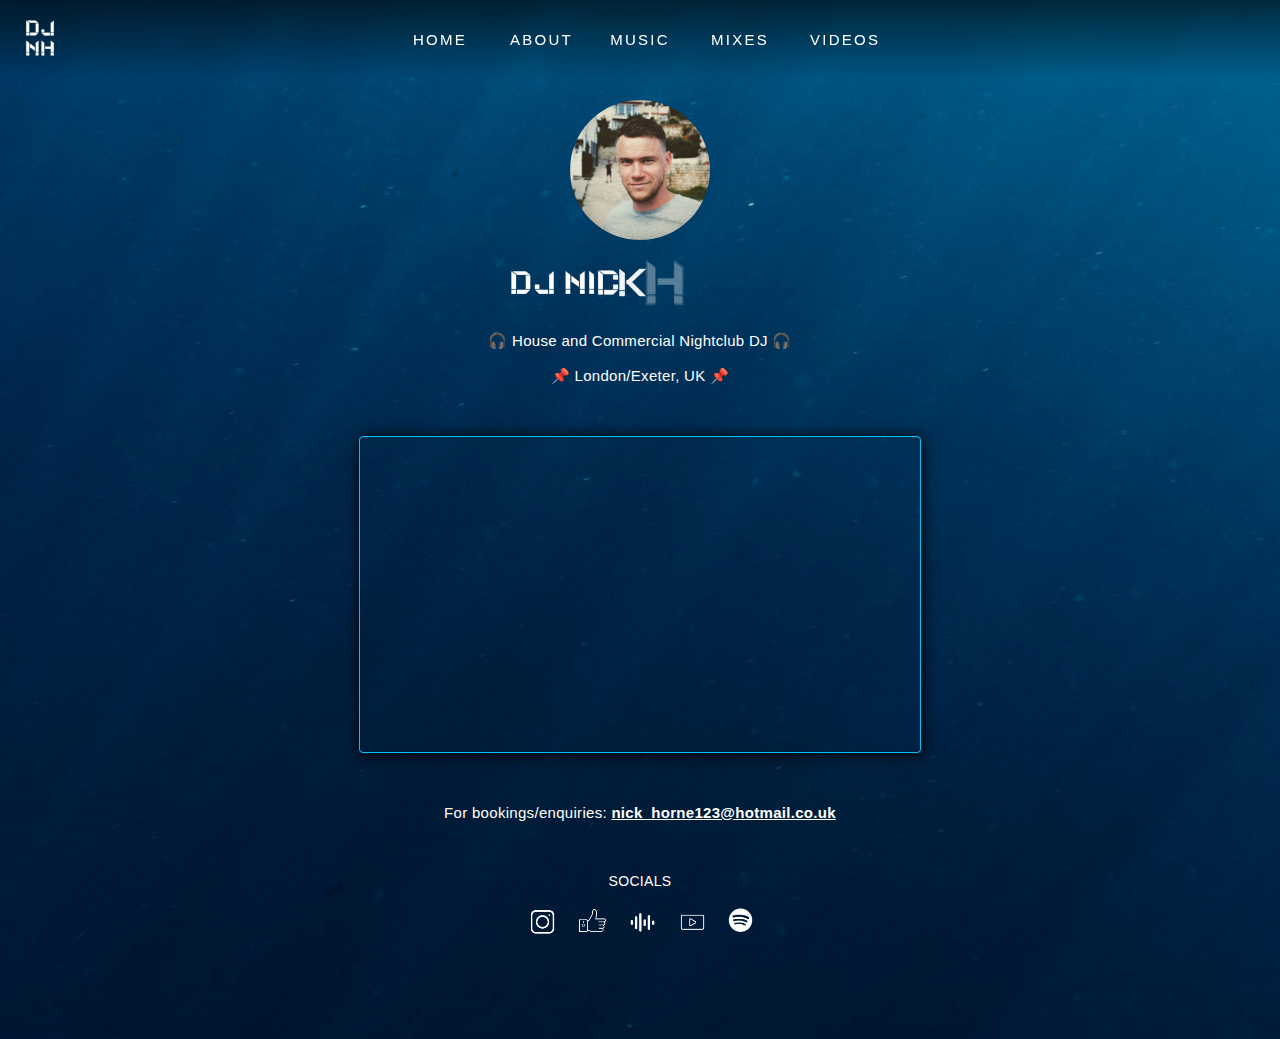
<file: index.html>
<!DOCTYPE html>
<html>
  <head>
    <title>DJ Nick Horne</title>
    <link rel="stylesheet" href="styles/home.css">
    <link rel="stylesheet" href="styles/header.css">
    <meta name="viewport" content="width=device-width initial-scale=1">
    <meta name="title" property="og:title" content="DJ Nick Horne"/>
    <meta name="image" property="og:image" content="https://ibb.co/xt9q9FPP"/>
    <meta name="description" property="og:description" content="London based House and Commercial Nightclub DJ"/>
    <meta name="url" property="og:url" content="https://djnickhorne.com"/>
    <meta name="image:width" property="og:image:width" content="1200px"/>
    <meta name="image:height" property="og:image:height" content="627px"/>
    <meta name="type" property="og:type" content="website"/>
  <body>
    <nav>
      <ul class="sidebar">
        </div class="hamgburger-menu-container">
          <a onclick=hideSidebar()>
            <img class="hamburger-menu" src="icons/closewhite.png">
          </a>
        </div>
        <li><a class="buttons" href="index.html">Home</a></li>
        <li><a class="buttons" href="about-page.html">About</a></li>
        <li><a class="buttons" href="music-page.html">Music</a></li>
        <li><a class="buttons" href="mixes-page.html">Mixes</a></li>
        <li><a class="buttons" href="videos-page.html">Videos</a></li>
      </ul>
      <ul class="header">
        <li><a class="buttons hideOnMobile" href="index.html">Home</a></li>
        <li><a class="buttons hideOnMobile" href="about-page.html">About</a></li>
        <li><a class="buttons hideOnMobile" href="music-page.html">Music</a></li>
        <li><a class="buttons hideOnMobile" href="mixes-page.html">Mixes</a></li>
        <li><a class="buttons hideOnMobile" href="videos-page.html">Videos</a></li>
      </ul>
    </nav>

    </div class="logo-container">
      <a href="index.html">
        <img class="top-left-logo" src="graphics/djnh.png" >
      </a>  
    </div>

    </div class="hamgburger-menu-container">
      <a class="show-sidebar" onclick=showSidebar()>
        <img class="hamburger-menu" src="icons/menuwhite.png">
      </a>
    </div>
    

    <div>
      <img class="headshot zoom" src="images/nhHeadshot.png">
    </div>
    
    <div>
      <img class="logo" src="graphics/animation.gif">
    </div>
    

    <div class="paragraph1">
      <p> &#x1F3A7; House and Commercial Nightclub DJ &#x1F3A7; </p>
      <p> &#128204; London/Exeter, UK &#128204; </p>
    </div> 
 

    <iframe 
     class="video1" src="https://www.youtube.com/embed/93qns_mcOfU?si=0_89nX4wfpDrEs8_" title="YouTube video player" frameborder="0" allow="accelerometer; autoplay; clipboard-write; encrypted-media; gyroscope; picture-in-picture; web-share" referrerpolicy="strict-origin-when-cross-origin" allowfullscreen>
    </iframe>

    <div class="paragraph2">
      <p>For bookings/enquiries: <a href="mailto:nick_horne123@hotmail.co.uk" class="email-link">nick_horne123@hotmail.co.uk</a></p>
    </div> 

    <div class="links">Socials</div>
    <footer class="footer">
      <a class="footer-button" href="https://www.instagram.com/djnickhorne" target="_blank">
        <img class="insta-button" src="icons/instawhite.png">
      </a>
      <a class="footer-button" href="https://www.facebook.com/djnickhorne" target="_blank">
        <img class="facebook-button" src="icons/facebookwhite.png">
      </a>
      <a class="footer-button" href="https://soundcloud.com/nickhornemusic" target="_blank">
        <img class="soundcloud-button" src="icons/soundcloudwhite.png">
      </a>
      <a class="footer-button" href="https://www.youtube.com/nickhornemusic" target="_blank">
        <img class="youtube-button" src="icons/youtubewhite.png">
      </a>
      <a class="footer-button" href="https://open.spotify.com/artist/28QDTz1KbowOF8qXHcbj36?si=wAGHIBP3RAi1wwutUwUlVA" target="_blank">
        <img class="spotify-button" src="icons/Spotify.png">
      </a>
    </footer>

    <script>
      function showSidebar() {
        const sidebar = document.querySelector('.sidebar');
        sidebar.style.display = 'flex'        
      }
      function hideSidebar() {
        const sidebar = document.querySelector('.sidebar');
        sidebar.style.display = 'none'
      }
    </script>
  </body>
</html>
</file>
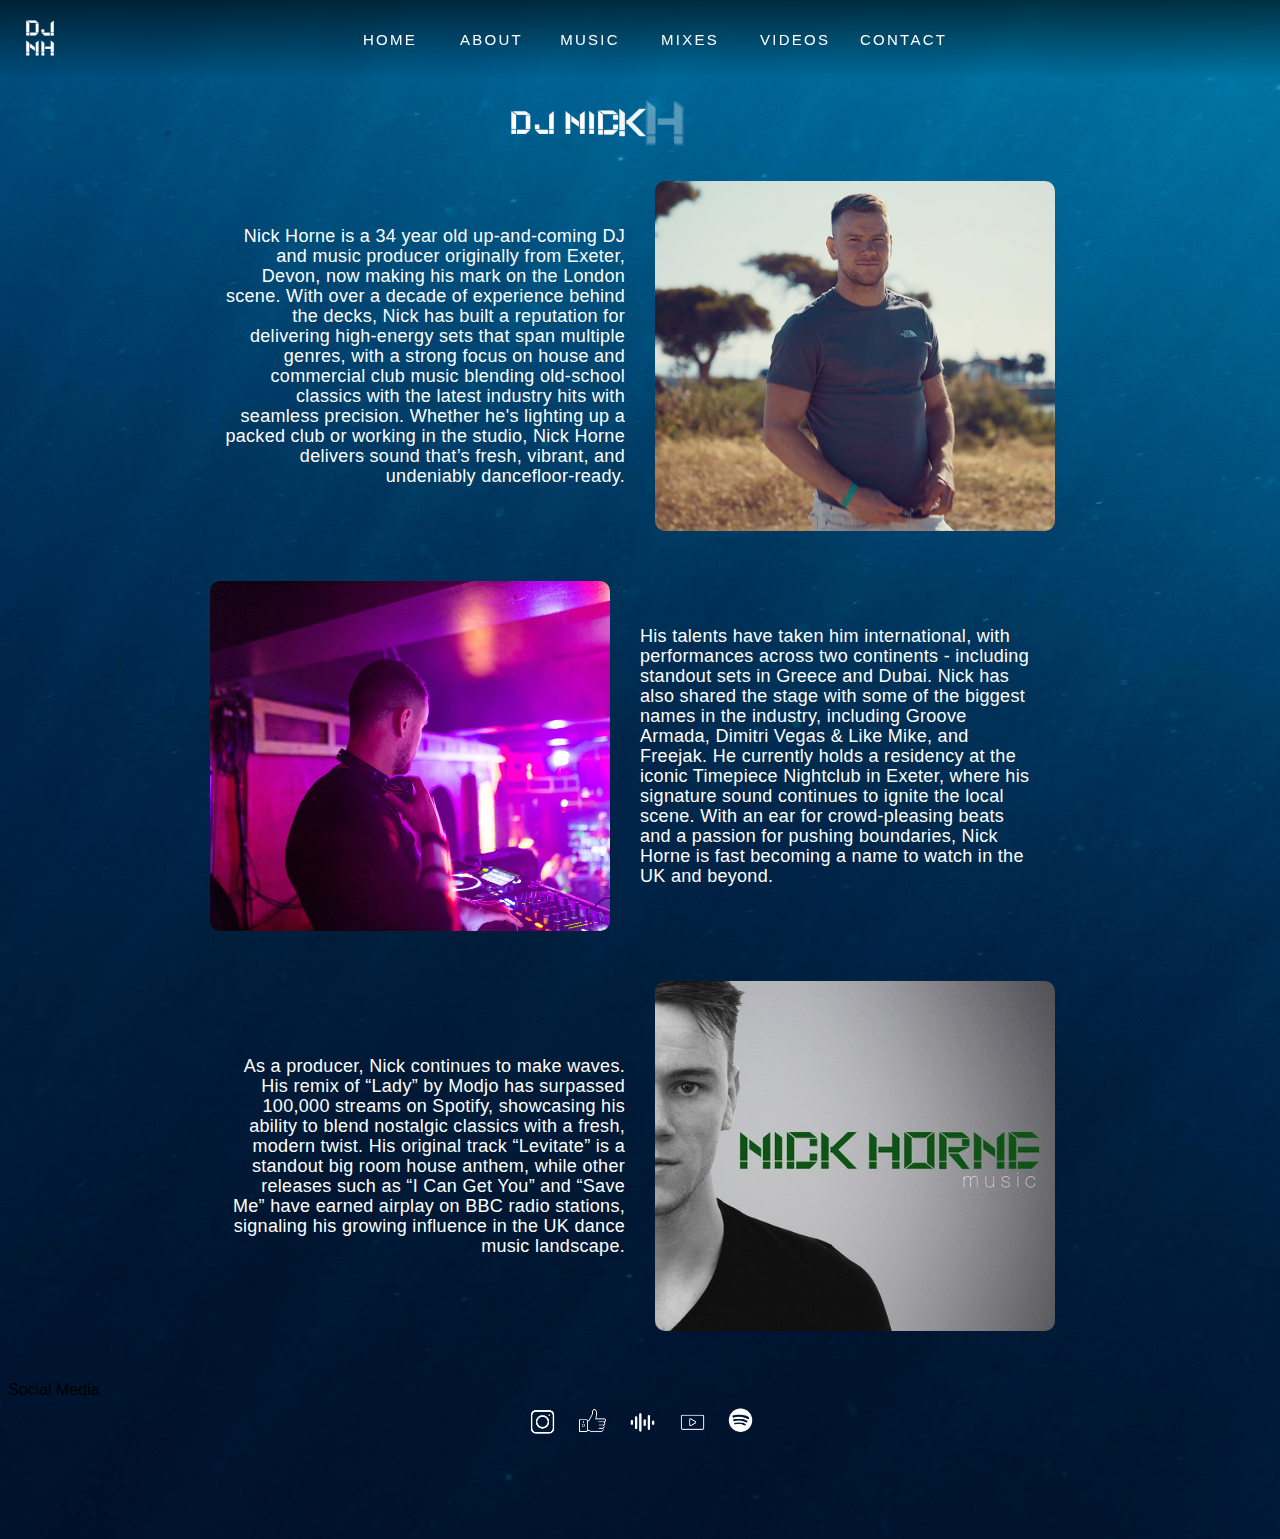
<file: about-page.html>
<!DOCTYPE html>
<html>
  <head>
    <title>DJ Nick Horne</title>
    <link rel="stylesheet" href="styles/home.css">
    <link rel="stylesheet" href="styles/about.css">
    <link rel="stylesheet" href="styles/header.css">
    <meta name="viewport" content="width=device-width initial-scale=1">
    <meta property="og:title" content="DJ Nick Horne"/> 
    <meta property="og:image" content="https://i.ibb.co/pBVjVhGG/nh-Greece-Thumbnail-Logo.jpg"/>
    <meta property="og:image:secure_url" content="https://i.ibb.co/pBVjVhGG/nh-Greece-Thumbnail-Logo.jpg"/>
    <meta property="og:image:type" content="image/jpeg" /> 
    <meta property="og:description" content="London based House and Commercial Nightclub DJ"/>
    <meta property="og:url" content="https://djnickhorne.com"/>
    <meta property="og:image:width" content="1200px"/>
    <meta property="og:image:height" content="627px"/>
    <meta property="og:type" content="website"/>
  </head>
  <body>
    <nav>
      <ul class="sidebar">
        </div class="hamgburger-menu-container">
          <a onclick=hideSidebar()>
            <img class="hamburger-menu" src="icons/closewhite.png">
          </a>
        </div>
        <li><a class="buttons" href="index.html">Home</a></li>
        <li><a class="buttons" href="about-page.html">About</a></li>
        <li><a class="buttons" href="music-page.html">Music</a></li>
        <li><a class="buttons" href="mixes-page.html">Mixes</a></li>
        <li><a class="buttons" href="videos-page.html">Videos</a></li>
        <li><a class="buttons" href="contact-page.html">Contact</a></li>
      </ul>
      <ul class="header">
        <li><a class="buttons hideOnMobile" href="index.html">Home</a></li>
        <li><a class="buttons hideOnMobile" href="about-page.html">About</a></li>
        <li><a class="buttons hideOnMobile" href="music-page.html">Music</a></li>
        <li><a class="buttons hideOnMobile" href="mixes-page.html">Mixes</a></li>
        <li><a class="buttons hideOnMobile" href="videos-page.html">Videos</a></li>
        <li><a class="buttons  contact hideOnMobile" href="contact-page.html">Contact</a></li>
      </ul>
    </nav>

    </div class="logo-container">
      <a href="index.html">
        <img class="top-left-logo" src="graphics/djnh.png" >
      </a>  
    </div>

    </div class="hamgburger-menu-container">
      <a class="show-sidebar" onclick=showSidebar()>
        <img class="hamburger-menu" src="icons/menuwhite.png">
      </a>
    </div>
   
    <div class="spacing"></div>

    <div>
      <img class="logo" src="graphics/animation.gif">
    </div>
    
    
 
    <div class="container">
      <div class="text">
        <p>
          Nick Horne is a 34 year old up-and-coming DJ and music producer originally from Exeter, Devon, now making his mark on the London scene. With over a decade of experience behind the decks, Nick has built a reputation for delivering high-energy sets that span multiple genres, with a strong focus on house and commercial club music blending old-school classics with the latest industry hits with seamless precision.
          Whether he's lighting up a packed club or working in the studio, Nick Horne delivers sound that’s fresh, vibrant, and undeniably dancefloor-ready.
        </p>
      </div>
      <div>
        <img class="image" src="images/nhGreece.JPG">
      </div>
    </div>

    <div class="container">
      <div>
          <img class="image2" src="images/nhTP.jpg">
      </div>
      <div class="text2">
      <p>
          His talents have taken him international, with performances across two continents - including standout sets in Greece and Dubai. Nick has also shared the stage with some of the biggest names in the industry, including Groove Armada, Dimitri Vegas & Like Mike, and Freejak. He currently holds a residency at the iconic Timepiece Nightclub in Exeter, where his signature sound continues to ignite the local scene. With an ear for crowd-pleasing beats and a passion for pushing boundaries, Nick Horne is fast becoming a name to watch in the UK and beyond. 
      </p>
      </div>
      <div>
          <img class="image-phone" src="images/nhTP.jpg">
      </div>
    </div>

    <div class="container">
      <div class="text">
      <p>
          As a producer, Nick continues to make waves. His remix of “Lady” by Modjo has surpassed 100,000 streams on Spotify, showcasing his ability to blend nostalgic classics with a fresh, modern twist. His original track “Levitate” is a standout big room house anthem, while other releases such as “I Can Get You” and “Save Me” have earned airplay on BBC radio stations, signaling his growing influence in the UK dance music landscape.
      </p>
      </div>
      <div>
          <img class="image" src="images/nhm.jpeg">
      </div>
    </div>

    <div class="paragraph3">Social Media</div>
     <footer class="footer">
      <a class="footer-button" href="https://www.instagram.com/djnickhorne" target="_blank">
        <img class="insta-button" src="icons/instawhite.png">
      </a>
      <a class="footer-button" href="https://www.facebook.com/djnickhorne" target="_blank">
        <img class="facebook-button" src="icons/facebookwhite.png">
      </a>
      <a class="footer-button" href="https://soundcloud.com/nickhornemusic" target="_blank">
        <img class="soundcloud-button" src="icons/soundcloudwhite.png">
      </a>
      <a class="footer-button" href="https://www.youtube.com/nickhornemusic" target="_blank">
        <img class="youtube-button" src="icons/youtubewhite.png">
      </a>
      <a class="footer-button" href="https://open.spotify.com/artist/28QDTz1KbowOF8qXHcbj36?si=wAGHIBP3RAi1wwutUwUlVA" target="_blank">
        <img class="spotify-button" src="icons/Spotify.png">
      </a>
    </footer>
    <script>
      function showSidebar() {
        const sidebar = document.querySelector('.sidebar');
        sidebar.style.display = 'flex'        
      }
      function hideSidebar() {
        const sidebar = document.querySelector('.sidebar');
        sidebar.style.display = 'none'
      }
    </script>
  </body>
</html>
</file>
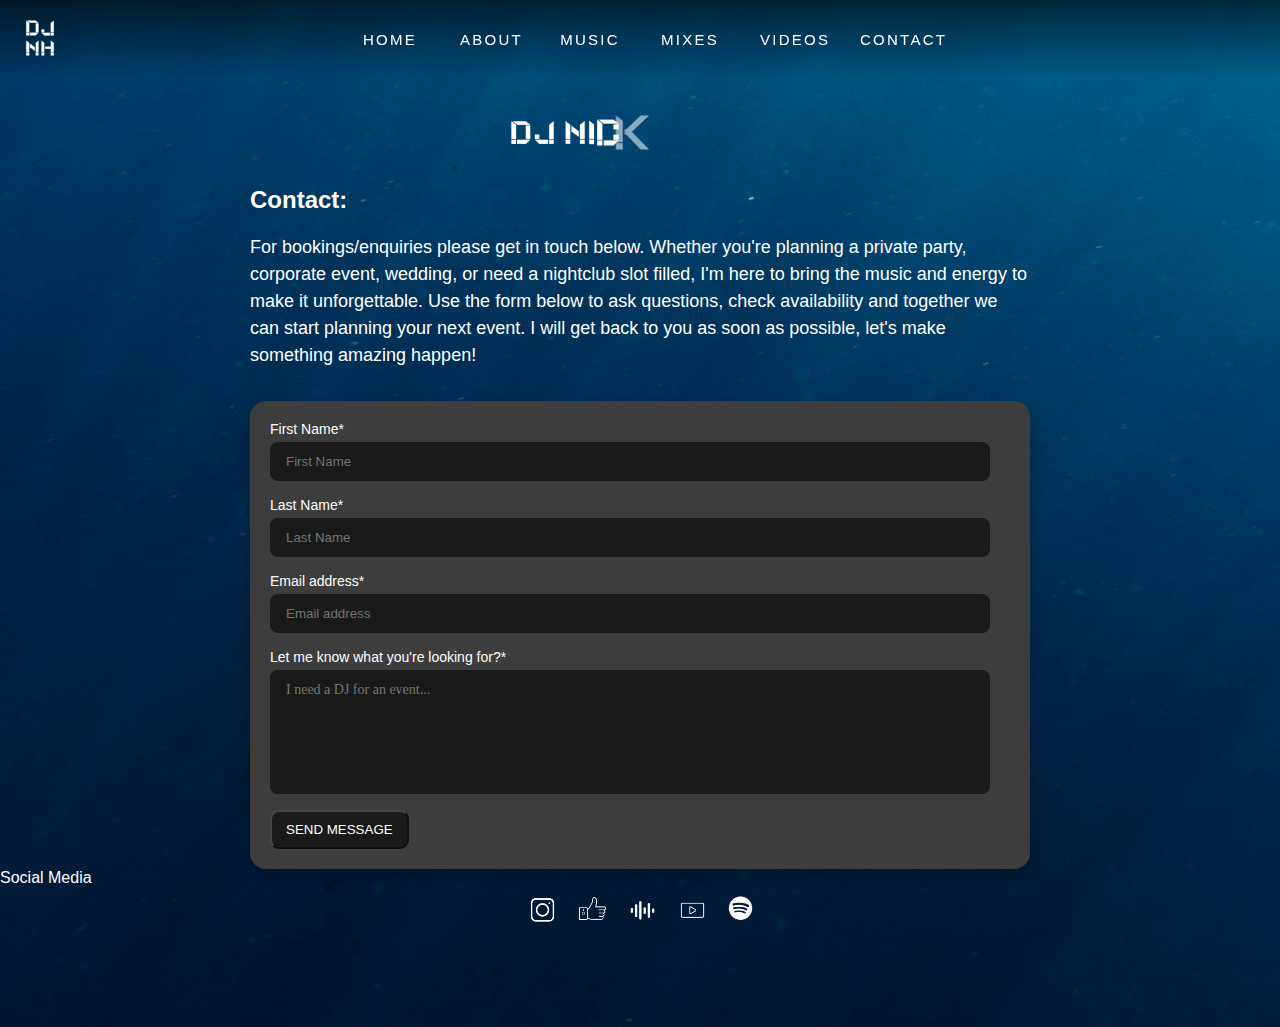
<file: contact-page.html>
<!DOCTYPE html>
<html>
  <head>
    <title>DJ Nick Horne</title>
    <link rel="stylesheet" href="styles/home.css">
    <link rel="stylesheet" href="styles/header.css">
    <link rel="stylesheet" href="styles/contact.css">
    
    <meta name="viewport" content="width=device-width initial-scale=1">
    <meta property="og:title" content="DJ Nick Horne"/> 
    <meta property="og:image" content="https://i.ibb.co/pBVjVhGG/nh-Greece-Thumbnail-Logo.jpg"/>
    <meta property="og:image:secure_url" content="https://i.ibb.co/pBVjVhGG/nh-Greece-Thumbnail-Logo.jpg"/>
    <meta property="og:image:type" content="image/jpeg" /> 
    <meta property="og:description" content="London based House and Commercial Nightclub DJ"/>
    <meta property="og:url" content="https://djnickhorne.com"/>
    <meta property="og:image:width" content="1200px"/>
    <meta property="og:image:height" content="627px"/>
    <meta property="og:type" content="website"/>
  <body>
    <nav>
      <ul class="sidebar">
        </div class="hamgburger-menu-container">
          <a onclick=hideSidebar()>
            <img class="hamburger-menu" src="icons/closewhite.png">
          </a>
        </div>
        <li><a class="buttons" href="index.html">Home</a></li>
        <li><a class="buttons" href="about-page.html">About</a></li>
        <li><a class="buttons" href="music-page.html">Music</a></li>
        <li><a class="buttons" href="mixes-page.html">Mixes</a></li>
        <li><a class="buttons" href="videos-page.html">Videos</a></li>
        <li><a class="buttons" href="contact-page.html">Contact</a></li>
      </ul>
      <ul class="header">
        <li><a class="buttons hideOnMobile" href="index.html">Home</a></li>
        <li><a class="buttons hideOnMobile" href="about-page.html">About</a></li>
        <li><a class="buttons hideOnMobile" href="music-page.html">Music</a></li>
        <li><a class="buttons hideOnMobile" href="mixes-page.html">Mixes</a></li>
        <li><a class="buttons hideOnMobile" href="videos-page.html">Videos</a></li>
        <li><a class="buttons contact hideOnMobile" href="contact-page.html">Contact</a></li>
      </ul>
    </nav>

    </div class="logo-container">
      <a href="index.html">
        <img class="top-left-logo" src="graphics/djnh.png" >
      </a>  
    </div>

    </div class="hamgburger-menu-container">
      <a class="show-sidebar" onclick=showSidebar()>
        <img class="hamburger-menu" src="icons/menuwhite.png">
      </a>
    </div>
    <div class="spacing-contact"></div>

    <div>
      <img class="logo" src="graphics/animation.gif">
    </div>

    <main>
      <section class="section-contact">
        <div class="container">
          <h2>Contact:</h2>
          <p>
            For bookings/enquiries please get in touch below. Whether you're planning a private party, corporate event, wedding, or need a nightclub slot filled, I'm here to bring the music and energy to make it unforgettable. Use the form below to ask questions, check availability and together we can start planning your next event. I will get back to you as soon as possible, let's make something amazing happen!
          </p>
          <form action="https://api.web3forms.com/submit" method="POST">
            <input type="hidden" name="access_key" value="d495bc1a-0369-47bc-947c-0711c02ec275">
            <div class="form-group">
              <label for="firstname">First Name*</label>
              <input 
                type="text" 
                name="firstname" 
                id="name" 
                required 
                class="form-element"
                placeholder="First Name">
            </div>
            <div class="form-group">
              <label for="lastname">Last Name*</label>
              <input 
                type="text" 
                name="lastname" 
                id="lastname" 
                required 
                class="form-element"
                placeholder="Last Name">
            </div>
            <div class="form-group">
              <label for="email">Email address*</label>
              <input 
                type="email" 
                name="email" 
                id="email" 
                required 
                class="form-element"
                placeholder="Email address">
            </div>
            <input type="checkbox" name="botcheck" class="hidden" style="display: none;">
            <div class="form-group full">
              <label for="message">Let me know what you're looking for?*</label>
              <textarea name="message" id="message" class="form-element" placeholder="I need a DJ for an event..."></textarea>
            </div>
            <div class="submit-group">
              <input type="submit" value="SEND MESSAGE">
            </div>
          </form>
        </div>
      </section>
    </main>
    

    

    <div class="paragraph3">Social Media</div>
    <footer class="footer">
      <a class="footer-button" href="https://www.instagram.com/djnickhorne" target="_blank">
        <img class="insta-button" src="icons/instawhite.png">
      </a>
      <a class="footer-button" href="https://www.facebook.com/djnickhorne" target="_blank">
        <img class="facebook-button" src="icons/facebookwhite.png">
      </a>
      <a class="footer-button" href="https://soundcloud.com/nickhornemusic" target="_blank">
        <img class="soundcloud-button" src="icons/soundcloudwhite.png">
      </a>
      <a class="footer-button" href="https://www.youtube.com/nickhornemusic" target="_blank">
        <img class="youtube-button" src="icons/youtubewhite.png">
      </a>
      <a class="footer-button" href="https://open.spotify.com/artist/28QDTz1KbowOF8qXHcbj36?si=wAGHIBP3RAi1wwutUwUlVA" target="_blank">
        <img class="spotify-button" src="icons/Spotify.png">
      </a>
    </footer>

    <script>
      function showSidebar() {
        const sidebar = document.querySelector('.sidebar');
        sidebar.style.display = 'flex'        
      }
      function hideSidebar() {
        const sidebar = document.querySelector('.sidebar');
        sidebar.style.display = 'none'
      }
    </script>
  </body>
</html>
</file>
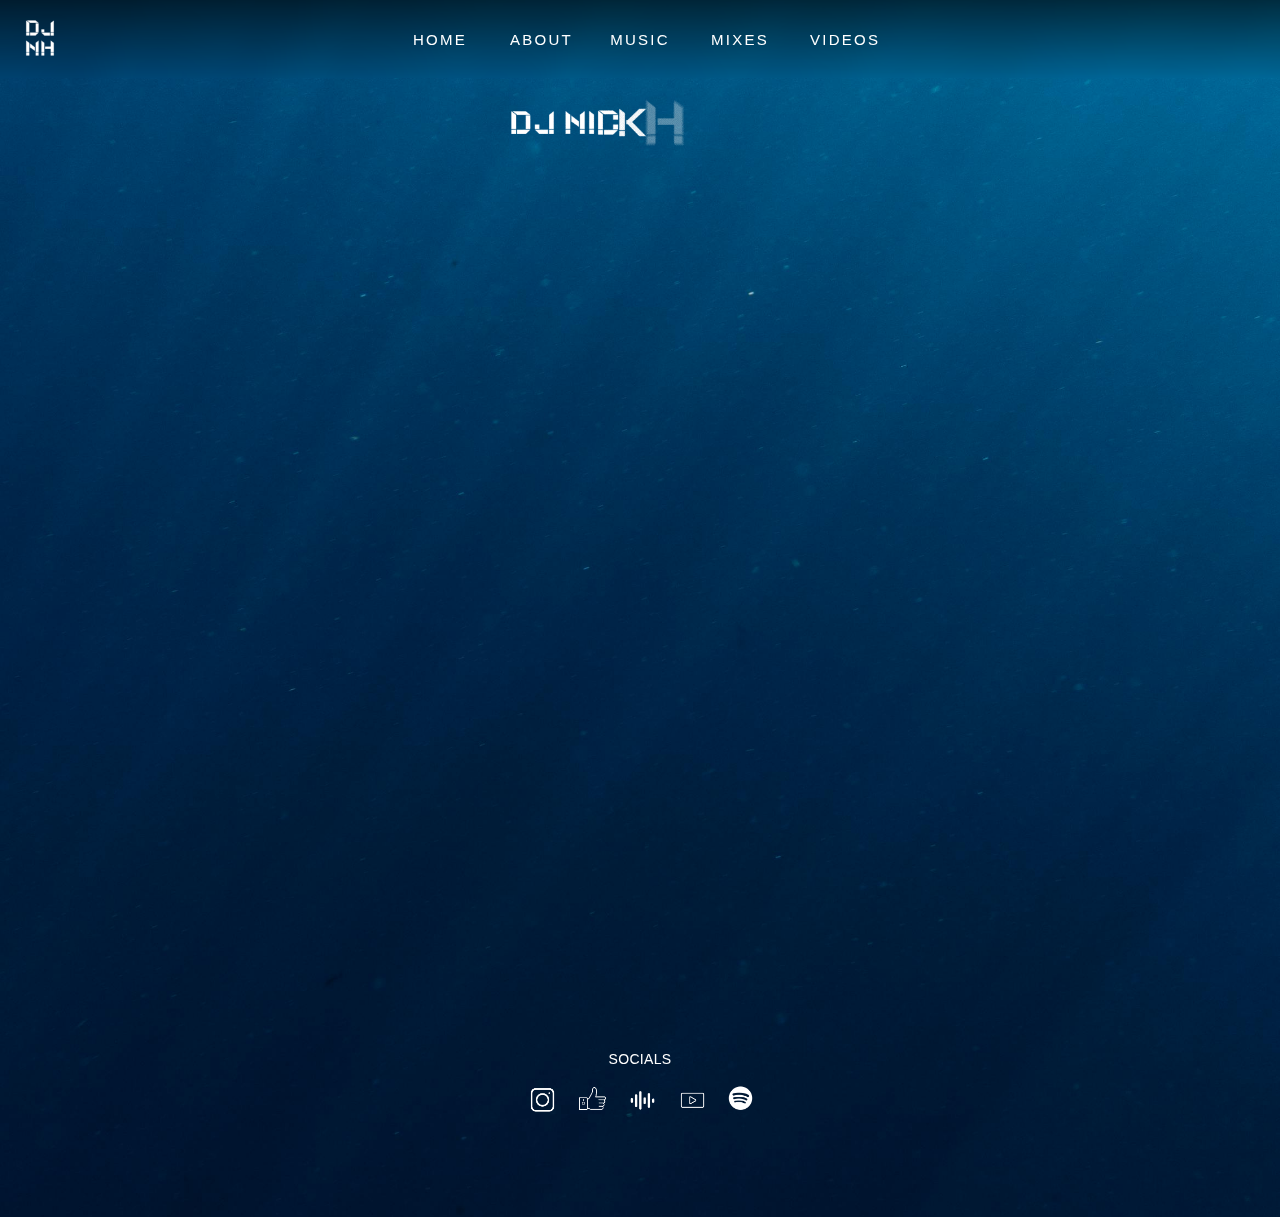
<file: mixes-page.html>
<!DOCTYPE html>
<html>
  <head>
    <title>DJ Nick Horne</title>
    <link rel="stylesheet" href="styles/home.css">
    <link rel="stylesheet" href="styles/about.css">
    <link rel="stylesheet" href="styles/header.css">
    <link rel="stylesheet" href="styles/music.css">
    <link rel="stylesheet" href="styles/mixes.css">
    <meta name="viewport" content="width=device-width initial-scale=1">
  </head>
  <body>
    <nav>
      <ul class="sidebar">
        </div class="hamgburger-menu-container">
          <a onclick=hideSidebar()>
            <img class="hamburger-menu" src="icons/closewhite.png">
          </a>
        </div>
        <li><a class="buttons" href="index.html">Home</a></li>
        <li><a class="buttons" href="about-page.html">About</a></li>
        <li><a class="buttons" href="music-page.html">Music</a></li>
        <li><a class="buttons" href="mixes-page.html">Mixes</a></li>
        <li><a class="buttons" href="videos-page.html">Videos</a></li>
      </ul>
      <ul class="header">
        <li><a class="buttons hideOnMobile" href="index.html">Home</a></li>
        <li><a class="buttons hideOnMobile" href="about-page.html">About</a></li>
        <li><a class="buttons hideOnMobile" href="music-page.html">Music</a></li>
        <li><a class="buttons hideOnMobile" href="mixes-page.html">Mixes</a></li>
        <li><a class="buttons hideOnMobile" href="videos-page.html">Videos</a></li>
      </ul>
    </nav>

    </div class="logo-container">
      <a href="index.html">
        <img class="top-left-logo" src="graphics/djnh.png" >
      </a>  
    </div>

    </div class="hamgburger-menu-container">
      <a class="show-sidebar" onclick=showSidebar()>
        <img class="hamburger-menu" src="icons/menuwhite.png">
      </a>
    </div>

    <div class="spacing"></div>

    <div>
      <img class="logo" src="graphics/animation.gif">
    </div>
    
    <div class="mixcloud-container">
      <div class="border">
      <iframe class="mixcloud-mix" src="https://player-widget.mixcloud.com/widget/iframe/?hide_cover=1&mini=1&feed=%2Fbfranklin222%2Fhouse-music-december-2023%2F" frameborder="0" allow="encrypted-media; fullscreen; autoplay; idle-detection; speaker-selection; web-share;" ></iframe>
      </div>
      <div class="border">
      <iframe class="mixcloud-mix" src="https://player-widget.mixcloud.com/widget/iframe/?hide_cover=1&mini=1&feed=%2Fnick-horne%2Fcommercial-house-minimix-2020%2F" frameborder="0" allow="encrypted-media; fullscreen; autoplay; idle-detection; speaker-selection; web-share;" ></iframe>
      </div>
      <div class="border">
      <iframe class="mixcloud-mix" src="https://player-widget.mixcloud.com/widget/iframe/?hide_cover=1&mini=1&feed=%2Fbfranklin222%2Fopen-format-dj-mix%2F" frameborder="0" allow="encrypted-media; fullscreen; autoplay; idle-detection; speaker-selection; web-share;" ></iframe>
      </div>
      <div class="border">
      <iframe class="mixcloud-mix" src="https://player-widget.mixcloud.com/widget/iframe/?hide_cover=1&mini=1&feed=%2Fnick-horne%2Fdeeplounge-house-mix-2020%2F" frameborder="0" allow="encrypted-media; fullscreen; autoplay; idle-detection; speaker-selection; web-share;" ></iframe>
      </div>
      <div class="border">
      <iframe class="mixcloud-mix" src="https://player-widget.mixcloud.com/widget/iframe/?hide_cover=1&mini=1&feed=%2Fnick-horne%2Fnick-horne-lounge-house-mix%2F" frameborder="0" allow="encrypted-media; fullscreen; autoplay; idle-detection; speaker-selection; web-share;" ></iframe>
      </div>
      <div class="border">
      <iframe class="mixcloud-mix" src="https://player-widget.mixcloud.com/widget/iframe/?hide_cover=1&mini=1&feed=%2Fnick-horne%2Fhouse-minimix-summer-2019%2F" frameborder="0" allow="encrypted-media; fullscreen; autoplay; idle-detection; speaker-selection; web-share;" ></iframe>
      </div>
      <div class="border">
      <iframe class="mixcloud-mix" src="https://player-widget.mixcloud.com/widget/iframe/?hide_cover=1&mini=1&feed=%2Fnick-horne%2F2017-commercial-housedance-remixes-minimix%2F" frameborder="0" allow="encrypted-media; fullscreen; autoplay; idle-detection; speaker-selection; web-share;" ></iframe>
      </div>
      <div class="border">
      <iframe class="mixcloud-mix" src="https://player-widget.mixcloud.com/widget/iframe/?hide_cover=1&mini=1&feed=%2Fnick-horne%2Fspring-2016-commercial-house-mix%2F" frameborder="0" allow="encrypted-media; fullscreen; autoplay; idle-detection; speaker-selection; web-share;" ></iframe>
      </div>
      <div class="border">
      <iframe class="mixcloud-mix" src="https://player-widget.mixcloud.com/widget/iframe/?hide_cover=1&mini=1&feed=%2Fnick-horne%2Fdeep-tech-commercial-house-2016-mix%2F" frameborder="0" allow="encrypted-media; fullscreen; autoplay; idle-detection; speaker-selection; web-share;" ></iframe>
      </div>
      <div class="border">
      <iframe class="mixcloud-mix" src="https://player-widget.mixcloud.com/widget/iframe/?hide_cover=1&mini=1&feed=%2Fnick-horne%2Fnick-horne-commercial-house-club-mix-1-hour-autumn-2015%2F" frameborder="0" allow="encrypted-media; fullscreen; autoplay; idle-detection; speaker-selection; web-share;" ></iframe>
      </div>
   </div>
    
    
    <div class="links">Socials</div>
     <footer class="footer">
      <a class="footer-button" href="https://www.instagram.com/djnickhorne" target="_blank">
        <img class="insta-button" src="icons/instawhite.png">
      </a>
      <a class="footer-button" href="https://www.facebook.com/djnickhorne" target="_blank">
        <img class="facebook-button" src="icons/facebookwhite.png">
      </a>
      <a class="footer-button" href="https://soundcloud.com/nickhornemusic" target="_blank">
        <img class="soundcloud-button" src="icons/soundcloudwhite.png">
      </a>
      <a class="footer-button" href="https://www.youtube.com/nickhornemusic" target="_blank">
        <img class="youtube-button" src="icons/youtubewhite.png">
      </a>
      <a class="footer-button" href="https://open.spotify.com/artist/28QDTz1KbowOF8qXHcbj36?si=wAGHIBP3RAi1wwutUwUlVA" target="_blank">
        <img class="spotify-button" src="icons/Spotify.png">
      </a>
    </footer>
    <script>
      function showSidebar() {
        const sidebar = document.querySelector('.sidebar');
        sidebar.style.display = 'flex'        
      }
      function hideSidebar() {
        const sidebar = document.querySelector('.sidebar');
        sidebar.style.display = 'none'
      }
    </script>
  </body>
</html>
</file>
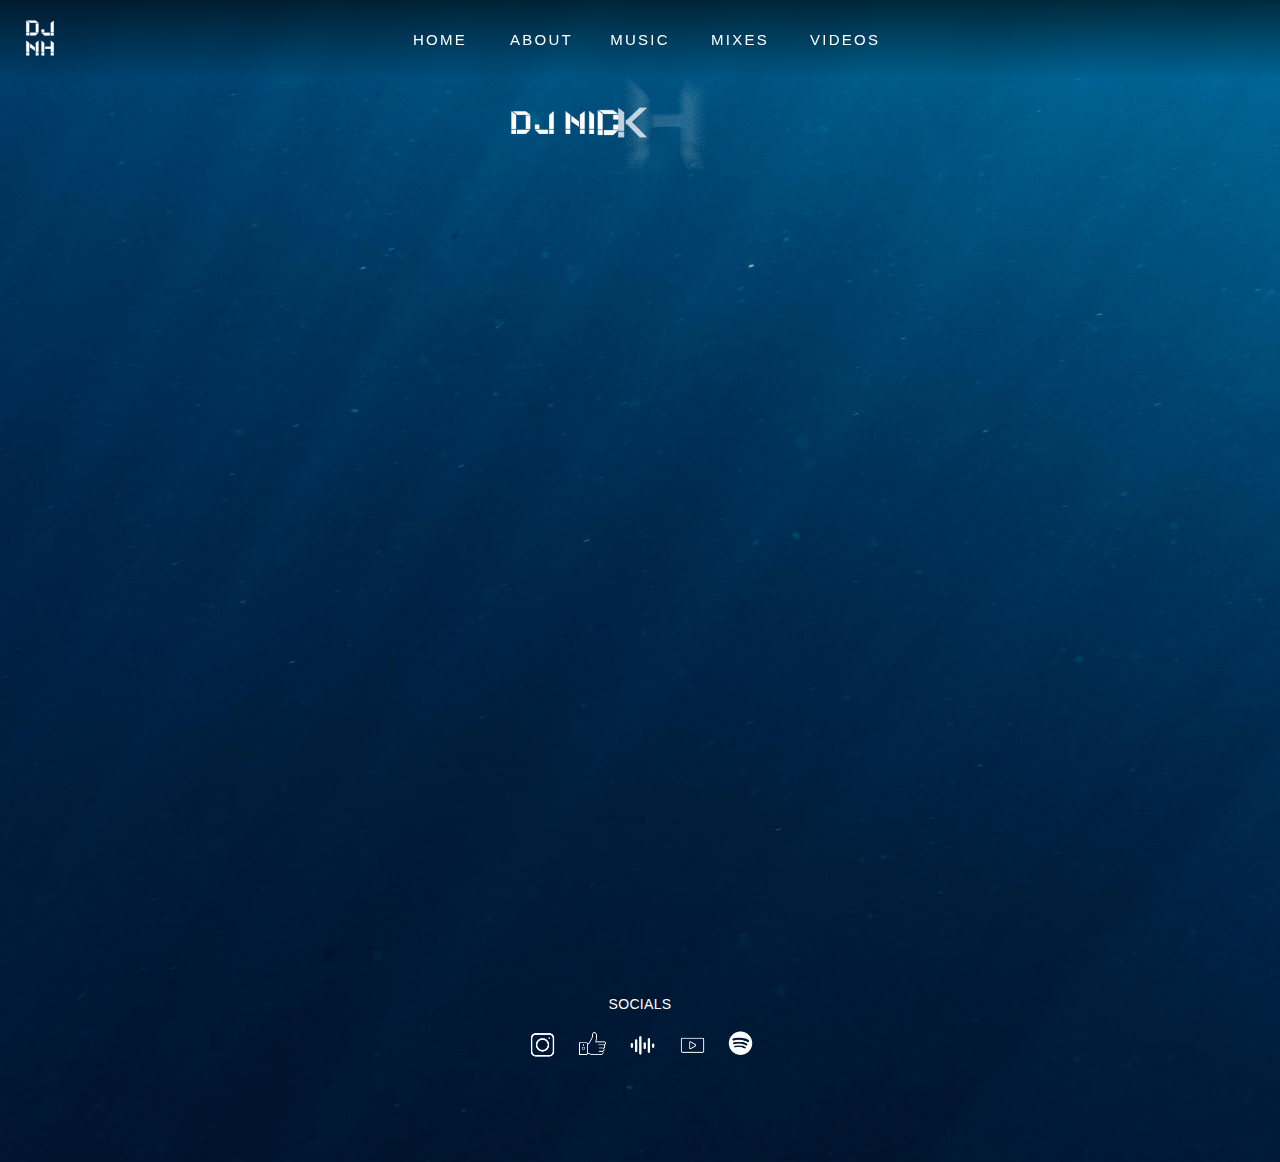
<file: music-page.html>
<!DOCTYPE html>
<html>
  <head>
    <title>DJ Nick Horne</title>
    <link rel="stylesheet" href="styles/home.css">
    <link rel="stylesheet" href="styles/about.css">
    <link rel="stylesheet" href="styles/header.css">
    <link rel="stylesheet" href="styles/music.css">
    <meta name="viewport" content="width=device-width initial-scale=1">
    <meta property="og:title" content="DJ Nick Horne"/> 
    <meta property="og:image" content="https://i.ibb.co/pBVjVhGG/nh-Greece-Thumbnail-Logo.jpg"/>
    <meta property="og:image:secure_url" content="https://i.ibb.co/pBVjVhGG/nh-Greece-Thumbnail-Logo.jpg"/>
    <meta property="og:image:type" content="image/jpeg" /> 
    <meta property="og:description" content="London based House and Commercial Nightclub DJ"/>
    <meta property="og:url" content="https://djnickhorne.com"/>
    <meta property="og:image:width" content="1200px"/>
    <meta property="og:image:height" content="627px"/>
    <meta property="og:type" content="website"/>
  </head>
  <body>
    <nav>
      <ul class="sidebar">
        </div class="hamgburger-menu-container">
          <a onclick=hideSidebar()>
            <img class="hamburger-menu" src="icons/closewhite.png">
          </a>
        </div>
        <li><a class="buttons" href="index.html">Home</a></li>
        <li><a class="buttons" href="about-page.html">About</a></li>
        <li><a class="buttons" href="music-page.html">Music</a></li>
        <li><a class="buttons" href="mixes-page.html">Mixes</a></li>
        <li><a class="buttons" href="videos-page.html">Videos</a></li>
      </ul>
      <ul class="header">
        <li><a class="buttons hideOnMobile" href="index.html">Home</a></li>
        <li><a class="buttons hideOnMobile" href="about-page.html">About</a></li>
        <li><a class="buttons hideOnMobile" href="music-page.html">Music</a></li>
        <li><a class="buttons hideOnMobile" href="mixes-page.html">Mixes</a></li>
        <li><a class="buttons hideOnMobile" href="videos-page.html">Videos</a></li>
      </ul>
    </nav>

    </div class="logo-container">
      <a href="index.html">
        <img class="top-left-logo" src="graphics/djnh.png" >
      </a>  
    </div>

    </div class="hamgburger-menu-container">
      <a class="show-sidebar" onclick=showSidebar()>
        <img class="hamburger-menu" src="icons/menuwhite.png">
      </a>
    </div>
   
    <div class="spacing"></div>

    <div>
      <img class="logo" src="graphics/animation.gif">
    </div>
    <div class="music-grid">
        <iframe class="spotify-playlist" style="border-radius:12px" src="https://open.spotify.com/embed/artist/28QDTz1KbowOF8qXHcbj36?utm_source=generator&theme=0" width="100%" height="352" frameBorder="0" allowfullscreen="" allow="autoplay; clipboard-write; encrypted-media; fullscreen; picture-in-picture" loading="lazy"></iframe>
    </div>
    
    
    <div class="links">Socials</div>
     <footer class="footer">
      <a class="footer-button" href="https://www.instagram.com/djnickhorne" target="_blank">
        <img class="insta-button" src="icons/instawhite.png">
      </a>
      <a class="footer-button" href="https://www.facebook.com/djnickhorne" target="_blank">
        <img class="facebook-button" src="icons/facebookwhite.png">
      </a>
      <a class="footer-button" href="https://soundcloud.com/nickhornemusic" target="_blank">
        <img class="soundcloud-button" src="icons/soundcloudwhite.png">
      </a>
      <a class="footer-button" href="https://www.youtube.com/nickhornemusic" target="_blank">
        <img class="youtube-button" src="icons/youtubewhite.png">
      </a>
      <a class="footer-button" href="https://open.spotify.com/artist/28QDTz1KbowOF8qXHcbj36?si=wAGHIBP3RAi1wwutUwUlVA" target="_blank">
        <img class="spotify-button" src="icons/Spotify.png">
      </a>
    </footer>
    <script>
      function showSidebar() {
        const sidebar = document.querySelector('.sidebar');
        sidebar.style.display = 'flex'        
      }
      function hideSidebar() {
        const sidebar = document.querySelector('.sidebar');
        sidebar.style.display = 'none'
      }
    </script>
  </body>
</html>
</file>
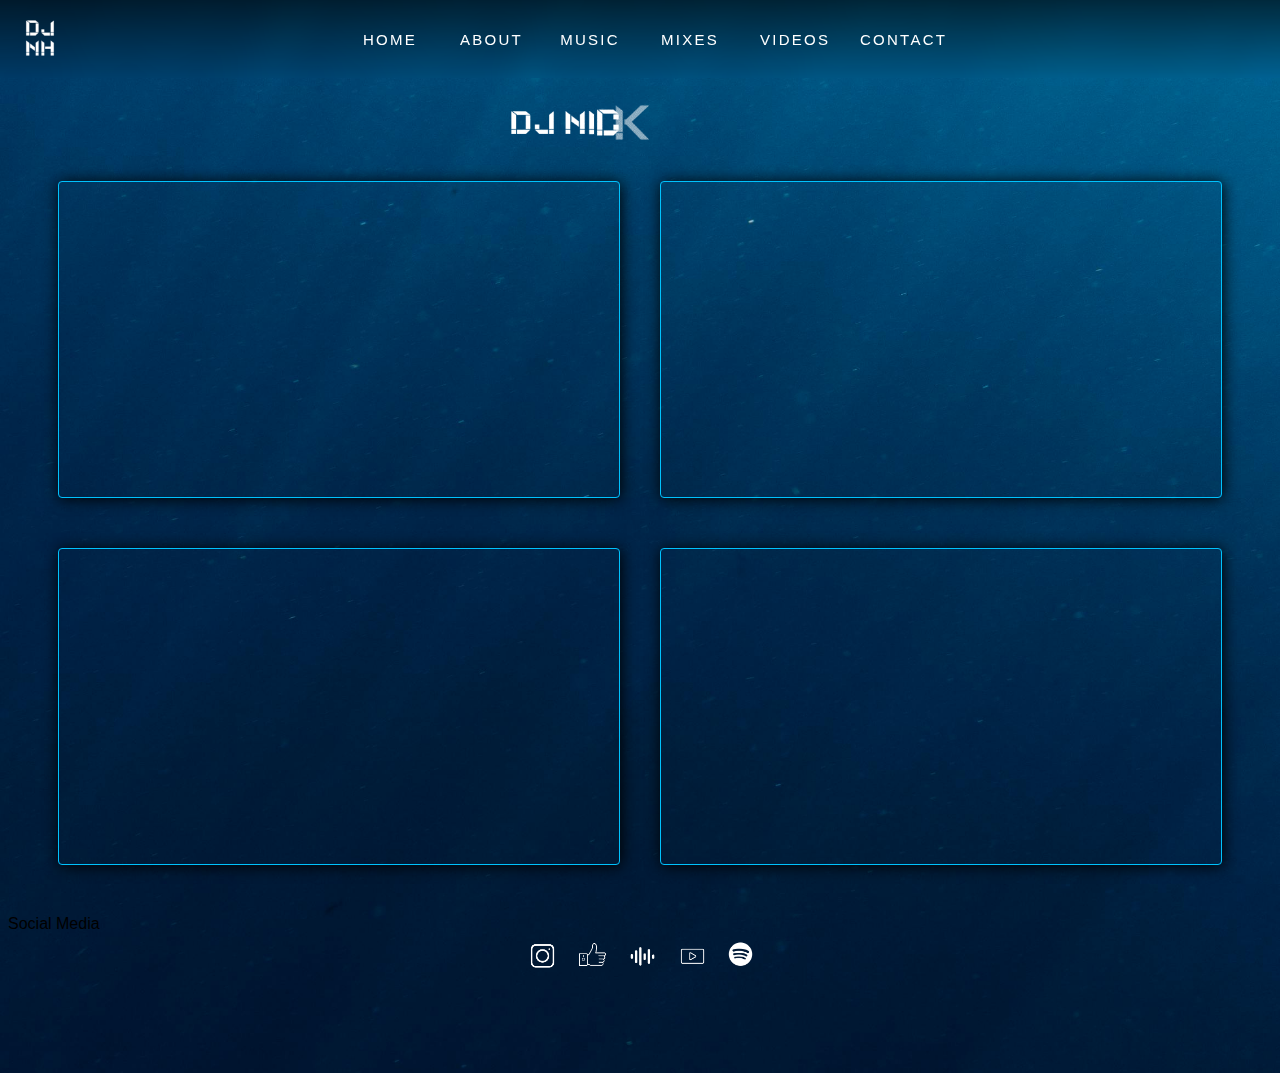
<file: videos-page.html>
<!DOCTYPE html>
<html>
  <head>
    <title>DJ Nick Horne</title>
    <link rel="stylesheet" href="styles/home.css">
    <link rel="stylesheet" href="styles/about.css">
    <link rel="stylesheet" href="styles/header.css">
    <link rel="stylesheet" href="styles/music.css">
    <link rel="stylesheet" href="styles/mixes.css">
    <link rel="stylesheet" href="styles/videos.css">
    <meta name="viewport" content="width=device-width initial-scale=1">
    <meta property="og:title" content="DJ Nick Horne"/> 
    <meta property="og:image" content="https://i.ibb.co/pBVjVhGG/nh-Greece-Thumbnail-Logo.jpg"/>
    <meta property="og:image:secure_url" content="https://i.ibb.co/pBVjVhGG/nh-Greece-Thumbnail-Logo.jpg"/>
    <meta property="og:image:type" content="image/jpeg" /> 
    <meta property="og:description" content="London based House and Commercial Nightclub DJ"/>
    <meta property="og:url" content="https://djnickhorne.com"/>
    <meta property="og:image:width" content="1200px"/>
    <meta property="og:image:height" content="627px"/>
    <meta property="og:type" content="website"/>
  </head>
  <body>
    <nav>
      <ul class="sidebar">
        </div class="hamgburger-menu-container">
          <a onclick=hideSidebar()>
            <img class="hamburger-menu" src="icons/closewhite.png">
          </a>
        </div>
        <li><a class="buttons" href="index.html">Home</a></li>
        <li><a class="buttons" href="about-page.html">About</a></li>
        <li><a class="buttons" href="music-page.html">Music</a></li>
        <li><a class="buttons" href="mixes-page.html">Mixes</a></li>
        <li><a class="buttons" href="videos-page.html">Videos</a></li>
        <li><a class="buttons" href="contact-page.html">Contact</a></li>
      </ul>
      <ul class="header">
        <li><a class="buttons hideOnMobile" href="index.html">Home</a></li>
        <li><a class="buttons hideOnMobile" href="about-page.html">About</a></li>
        <li><a class="buttons hideOnMobile" href="music-page.html">Music</a></li>
        <li><a class="buttons hideOnMobile" href="mixes-page.html">Mixes</a></li>
        <li><a class="buttons hideOnMobile" href="videos-page.html">Videos</a></li>
        <li><a class="buttons  contact hideOnMobile" href="contact-page.html">Contact</a></li>
      </ul>
    </nav>

    </div class="logo-container">
      <a href="index.html">
        <img class="top-left-logo" src="graphics/djnh.png" >
      </a>  
    </div>

    </div class="hamgburger-menu-container">
      <a class="show-sidebar" onclick=showSidebar()>
        <img class="hamburger-menu" src="icons/menuwhite.png">
      </a>
    </div>
    
    <div class="spacing"></div>
    <div>
      <img class="logo" src="graphics/animation.gif">
    </div>
    
    <div class="videos-container">
      <iframe class="videos" src="https://www.youtube.com/embed/EBLrvTJhk6k?si=bML0R1dapxrQ27To" title="YouTube video player" frameborder="0" allow="accelerometer; autoplay; clipboard-write; encrypted-media; gyroscope; picture-in-picture; web-share" referrerpolicy="strict-origin-when-cross-origin" allowfullscreen></iframe>
      <iframe class="videos" src="https://www.youtube.com/embed/93qns_mcOfU?si=oVDMQNiHAUJg_sH6" title="YouTube video player" frameborder="0" allow="accelerometer; autoplay; clipboard-write; encrypted-media; gyroscope; picture-in-picture; web-share" referrerpolicy="strict-origin-when-cross-origin" allowfullscreen></iframe>
      <iframe class="videos" src="https://www.youtube.com/embed/kYU_NosVlNA?si=oyhKnq7iwf4MSPtF" title="YouTube video player" frameborder="0" allow="accelerometer; autoplay; clipboard-write; encrypted-media; gyroscope; picture-in-picture; web-share" referrerpolicy="strict-origin-when-cross-origin" allowfullscreen></iframe>
      <iframe class="videos" src="https://www.youtube.com/embed/CfzaScEENTo?si=7nG13kzIkmyuh7HH" title="YouTube video player" frameborder="0" allow="accelerometer; autoplay; clipboard-write; encrypted-media; gyroscope; picture-in-picture; web-share" referrerpolicy="strict-origin-when-cross-origin" allowfullscreen></iframe>
   </div>
    
    
    <div class="paragraph3">Social Media</div>
    <footer class="footer">
      <a class="footer-button" href="https://www.instagram.com/djnickhorne" target="_blank">
        <img class="insta-button" src="icons/instawhite.png">
      </a>
      <a class="footer-button" href="https://www.facebook.com/djnickhorne" target="_blank">
        <img class="facebook-button" src="icons/facebookwhite.png">
      </a>
      <a class="footer-button" href="https://soundcloud.com/nickhornemusic" target="_blank">
        <img class="soundcloud-button" src="icons/soundcloudwhite.png">
      </a>
      <a class="footer-button" href="https://www.youtube.com/nickhornemusic" target="_blank">
        <img class="youtube-button" src="icons/youtubewhite.png">
      </a>
      <a class="footer-button" href="https://open.spotify.com/artist/28QDTz1KbowOF8qXHcbj36?si=wAGHIBP3RAi1wwutUwUlVA" target="_blank">
        <img class="spotify-button" src="icons/Spotify.png">
      </a>
    </footer>
    <script>
      function showSidebar() {
        const sidebar = document.querySelector('.sidebar');
        sidebar.style.display = 'flex'        
      }
      function hideSidebar() {
        const sidebar = document.querySelector('.sidebar');
        sidebar.style.display = 'none'
      }
    </script>
  </body>
</html>
</file>
<file: styles/home.css>
body {
  font-family: Arial;
  margin-bottom: 100px;
  background-image: url("../images/bg.jpg");
  background-size:  cover;
  background-repeat: no-repeat;
  background-position: center;
  overflow-x: hidden;
}

.headshot {
  height: 140px;
  border-radius: 100px;
  display: flex;
  justify-content: center;
  align-items: center;
  flex-direction: column;
  cursor: s-resize;
  margin: 0 auto;
  margin-top: 100px;
  margin-bottom: 0px;
  transition: transform .3s; /* Animation */
}

.headshot:hover {
  transform: scale(1.15); /* (150% zoom - Note: if the zoom is too large, it will go outside of the viewport) */
}

.logo {
  height: 175px;
  display: flex;
  justify-content: center;
  align-items: center;
  flex-direction: column;
  margin: 0 auto;
  margin-bottom: -54px;
  margin-top: -45px;
}

.paragraph1 {
  font-weight: lighter;
  text-align: center;
  
  margin-bottom: 50px;
  color: white;
  font-size: 15px;
  letter-spacing: 0.3px;
  line-height: 20px;
}
.paragraph2 {
  font-weight: lighter;
  text-align: center;
  margin-bottom: 0px;
  margin-top: 50px;
  color: white;
  font-size: 15px;
  letter-spacing: 0.3px;
  line-height: 20px;
}

.video1 {
  display: flex;
  justify-content: center;
  align-items: center;
  margin: 0 auto;
  border: 1px;
  border-style: solid;
  border-color: #00c2fd;
  border-radius: 4px;
  box-shadow: 1px 1px 15px black;
  width: 560px;
  height: 315px;
}
@media(max-width: 700px) {
  .video1{
    width: 360px;
    height:  220px;
    display: flex;
    justify-content: center;
    align-items: center;
    flex-direction: column;
  }  
}

.email-link {
  font-weight: bold;
  color: rgb(255, 255, 255);
  cursor: pointer;
}

.spotify {
  margin-top: 50px;
  margin-bottom: -80px;
}
</file>
<file: styles/header.css>
.logo-container {
  position: relative;
}
.top-left-logo {
  height: 50px;
  position: absolute;
  top: 13px;
  left: 15px;
  position: fixed;
  cursor: pointer;
  transition: transform .2s;
  z-index: 2;
}
.top-left-logo:hover {
  transform: scale(1.07);
}

li { 
  display: table-cell; 
  position: relative; 
  height: 50px;
  width: 80px;
  letter-spacing: 0.8px;
  margin-right: 10px;
  margin-left: 10px;
  background-color: transparent;
  cursor: pointer;
  text-transform: uppercase;
  font-size: 15px;
  transition: all 0.2s ease-in-out;
  text-align: center;
  float: left;
  padding: 11px 0;
}

ul { 
  margin: 0px auto 0; 
  padding: 0; 
  list-style: none; 
  display: table;
  text-align: center;
}

.buttons {
  color: #fff;
  text-transform: uppercase;
  text-decoration: none;
  letter-spacing: 0.15em;
  display: inline-block;
  padding: 10px 10px;
  position: relative;
  margin-top: 10px;
}
.mobile-buttons {
  color: #fff;
  text-transform: uppercase;
  text-decoration: none;
  letter-spacing: 0.15em;
  display: inline-block;
  padding: 10px 10px;
  position: relative;
  margin-top: 10px;
}

.buttons:after {    
  background: none repeat scroll 0 0 transparent;
  bottom: 0;
  content: "";
  display: block;
  height: 2px;
  left: 50%;
  position: absolute;
  background: #fff;
  transition: width 0.3s ease 0s, left 0.3s ease 0s;
  width: 0;
}
.buttons:hover:after { 
  width: 100%; 
  left: 0; 
}


.header {
  height: 78px;
  background: linear-gradient(rgb(0, 0, 0, 0.6), transparent);
  backdrop-filter: none;
  -webkit-backdrop-filter: blur(10px);
  backdrop-filter: blur(10px);
  border: none;
  display: flex;
  flex-direction: row;
  justify-content: center;
  position: fixed;
  left: -1px;
  right: -1px;
  top: 0px;
  z-index: 1;

}

.sidebar {
  position: fixed;
  top: 0;
  right: 0;
  height: 100vh;
  width: 250px;
  z-index: 999;
  background-color: rgb(255, 255, 255, 0.05);
  backdrop-filter: blur(10px);
  box-shadow: -10px 0 10px rgba(0, 0, 0, 0.1);
  display: none;
  flex-direction: column;
  align-items: flex-start;
  justify-content: flex-start;
  opacity: 1;
}
.sidebar li {
  width: 100%
}

.hamburger-menu-container {
  position: relative;
}
.hamburger-menu {
  height: 33px;
  position: absolute;
  top: 22px;
  right: 25px;
  position: fixed;
  cursor: pointer;
  z-index: 2;
  opacity: 1;
}
.hamburger-menu:hover {
  transform: scale(1.07);
}

.show-sidebar{
  display: none;
}
@media(max-width: 700px) {
  .hideOnMobile{
    display: none;
  }
  .show-sidebar{
    display: block;
  }
}
@media(max-width: 400px) {
  .sidebar{
    width: 100%;
  }
}

.links {
  font-weight: lighter;
  text-align: center;
  margin-bottom: 10px;
  color: white;
  font-size: 14px;
  letter-spacing: 0.3px;
  text-transform: uppercase;
  margin-top: 50px;
  margin-bottom: 10px;
  bottom: 50px;
}

.footer {
  display: flex;
  justify-content: center;
  align-items: center;
  margin: 0 auto;  
}

.footer-button {
  height: 40px;
  width: 40px;
  display: inline-block;
  text-align: center;
  margin-left: 5px;
  margin-right: 5px;
  cursor: pointer;
  transition: 0.2s;
}
.footer-button:hover {
  transform: scale(1.15);
}

.insta-button,
.facebook-button,
.soundcloud-button,
.youtube-button {
  height: 45px;
}
.spotify-button {
  margin-top: 5px;
  height: 35px;
}
</file>
<file: styles/about.css>
.spacing {
  margin-bottom: 80px;
}
.container {
  display: flex;
  flex-direction: row;
  align-items: center;
  justify-content: center;
  column-gap: 30px;
  margin-bottom: 50px;
  margin-top: 25px;
}

.text {
  font-weight: lighter;
  color: white;
  font-size: 18px;
  letter-spacing: 0.3px;
  line-height: 20px;
  text-align: right;
  width: 400px;
  min-width: 300px;
  max-width: 420px;
}
.text2 {
  font-weight: lighter;
  color: white;
  font-size: 18px;
  letter-spacing: 0.3px;
  line-height: 20px;
  text-align: left;
  width: 400px;
  min-width: 300px;
  max-width: 420px;
}
.image {
  height: 350px;
  width: 400px;
  float: right;
  object-fit: cover;
  border-radius: 10px;
  transition: 0.2s;
}
.image:hover {
  transform: scale(1.03);
}
.image2 {
  height: 350px;
  width: 400px;
  float: left;
  object-fit: cover;
  border-radius: 10px;
  transition: 0.2s;
}
.image2:hover {
  transform: scale(1.03);
}
.image-phone {
  display: none;
  height: 350px;
  width: 400px;
  object-fit: cover;
  border-radius: 10px;
  transition: 0.2s;
  
}
@media (max-width: 700px){
  .image {
    height: 250px;
    width: 300px;
    float: none;
  }
  .image2 {
    display: none;
  }
  .text,
  .text2 {
    font-size: 18px;
    width: 100px;
    text-align: center;
  }
  .container {
    margin-bottom: 20px;
    display: flex;
  justify-content: center;
  align-items: center;
  flex-direction: column;
  }
  .image-phone {
    height: 250px;
    width: 300px;
    float: none;
    display: flex;
  }
}
</file>
<file: styles/contact.css>
* {
  margin: 0;
  padding: 0;
  color: white;
}
.section-contact {
  padding-top: 10px;
}
.container {
  max-width: 780px;
  margin: 0 auto;
  padding-left: 32px;
  padding-right: 32px;
}
@media (min-width: 768px) {
  .container{
    padding-left: 64px;
    padding-right: 64px;
  }
}

@media (min-width: 1024px) {
  .container{
    padding-left: 128px;
    padding-right: 128px;
  }
}

.contact-header {
  
  font-weight: 200;
  text-align: center;
  letter-spacing: 1px;
  margin-bottom: 35px;
  font-size: 30px;
}
p {
  font-size: 18px;
  line-height: 1.5;
  margin-bottom: 32px;
}

form {
  display: grid;  
  grid-template-columns: 1fr;
  grid-gap: 16px;
  padding: 20px;
  background-color: #3d3d3d;
  border-radius: 16px;
  box-shadow: 0px 6px 12px rgba(0, 0, 0, 0.2);
  
}


.form-group label{
    display: block;
    margin-bottom: 5px;
    font-size: 14px;
}
.form-element {
    appearance: none;
    outline: none;
    border: none;
    margin-right: 40px;
    display: block;
    width: 93%;
    border-radius: 8px;
    padding: 12px 16px;
    background-color: #1a1a1a;
    transition: 0.2s;
}
.form-element:focus {
  box-shadow: 0px 0px 6px rgba(0, 0, 0, 0.3);
  background-color: rgba(0, 0, 0, 0.376);
}
  .form-group textarea {
    resize: none;
    min-height: 100px;
  }


  .contact-image {
    width: 100%;
    height: 300px;
    object-fit: cover;
    object-position: 45% 0%;
    margin-bottom: 15px;
  }

  .submit-group {
    text-align: left;
  }

  .submit-group input {
    padding: 10px 14px;
    background-color: #1a1a1a;
    border-radius: 9px;
    color: white;
    border-color: rgb(53, 53, 53, 0.4);
    cursor: pointer;
    transition: 0.4s;
  }
  .submit-group input:hover {
    color: rgb(155, 155, 155);
    cursor: pointer;
  }
  textarea {
    font-family: Arial serif;
    font-size: 14px;
    cursor: pointer;
  }
  .spacing-contact {
    margin-bottom: 90px;
  }
  h2 {
    margin-bottom: 20px;
    margin-top: 10px;
  }
</file>
<file: styles/music.css>
.music-grid {
  display: flex;
  flex-wrap: wrap;
  flex-direction: row;
  justify-content: center;
  column-gap: 16px;
  row-gap: 40px;
  margin-top: 30px;
}

.spotify-playlist {
  width: 800px;
  height: 750px;
  margin-bottom: 10px;
}

@media screen {}
</file>
<file: styles/mixes.css>
.mixcloud-container {
  display: flex;
  flex-wrap: wrap;
  flex-direction: row;
  justify-content: center;
  margin-top: 95px;
  margin-bottom: -90px;
}

.mixcloud-mix {
  height: 150px;
  width: 1000px;
  margin-top: -70px;
}
</file>
<file: styles/videos.css>
.videos-container {
  display: flex;
  justify-content: center;
  align-items: center;
  flex-wrap: wrap;
  margin-top: 25px;
}

.videos {
  border: 1px;
  border-style: solid;
  border-color: #00c2fd;
  border-radius: 4px;
  box-shadow: 1px 1px 15px black;
  width: 560px;
  height: 315px;
  margin-bottom: 50px;
  margin-right: 20px;
  margin-left: 20px;
}
</file>
